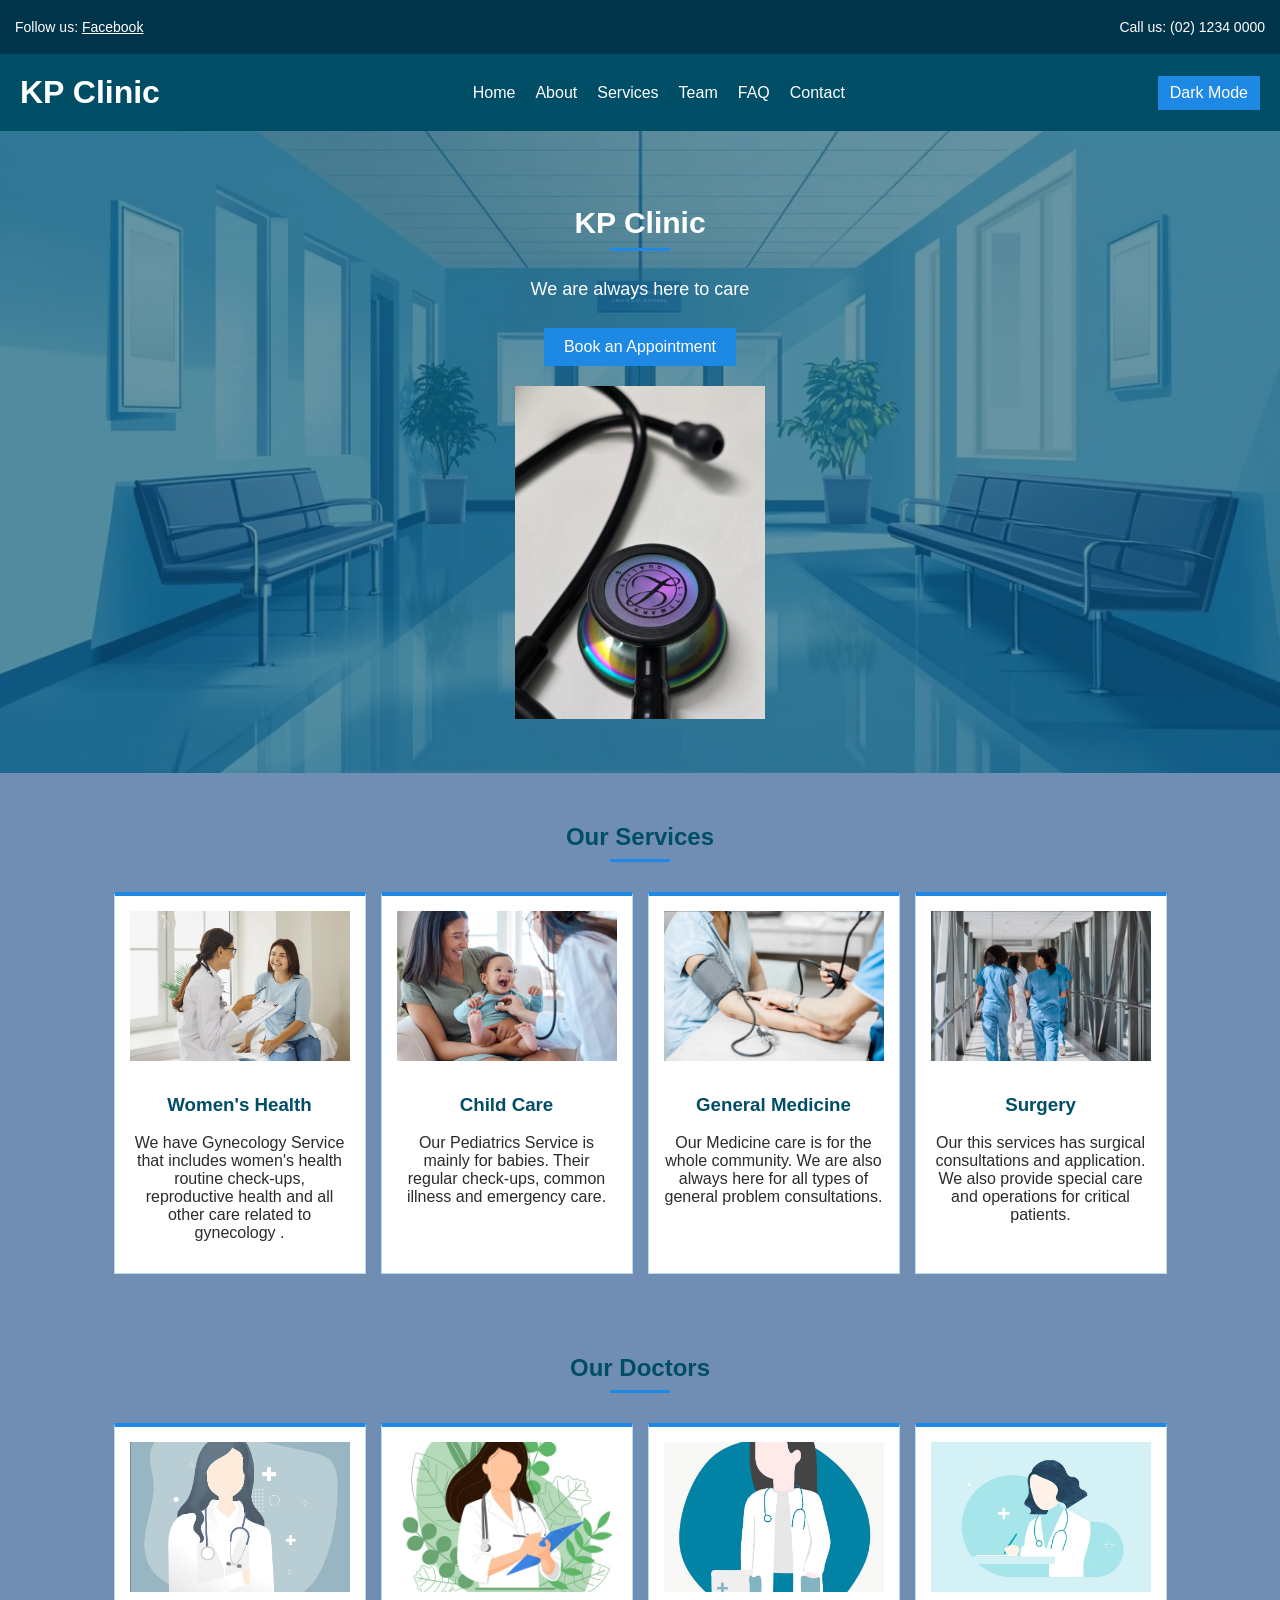
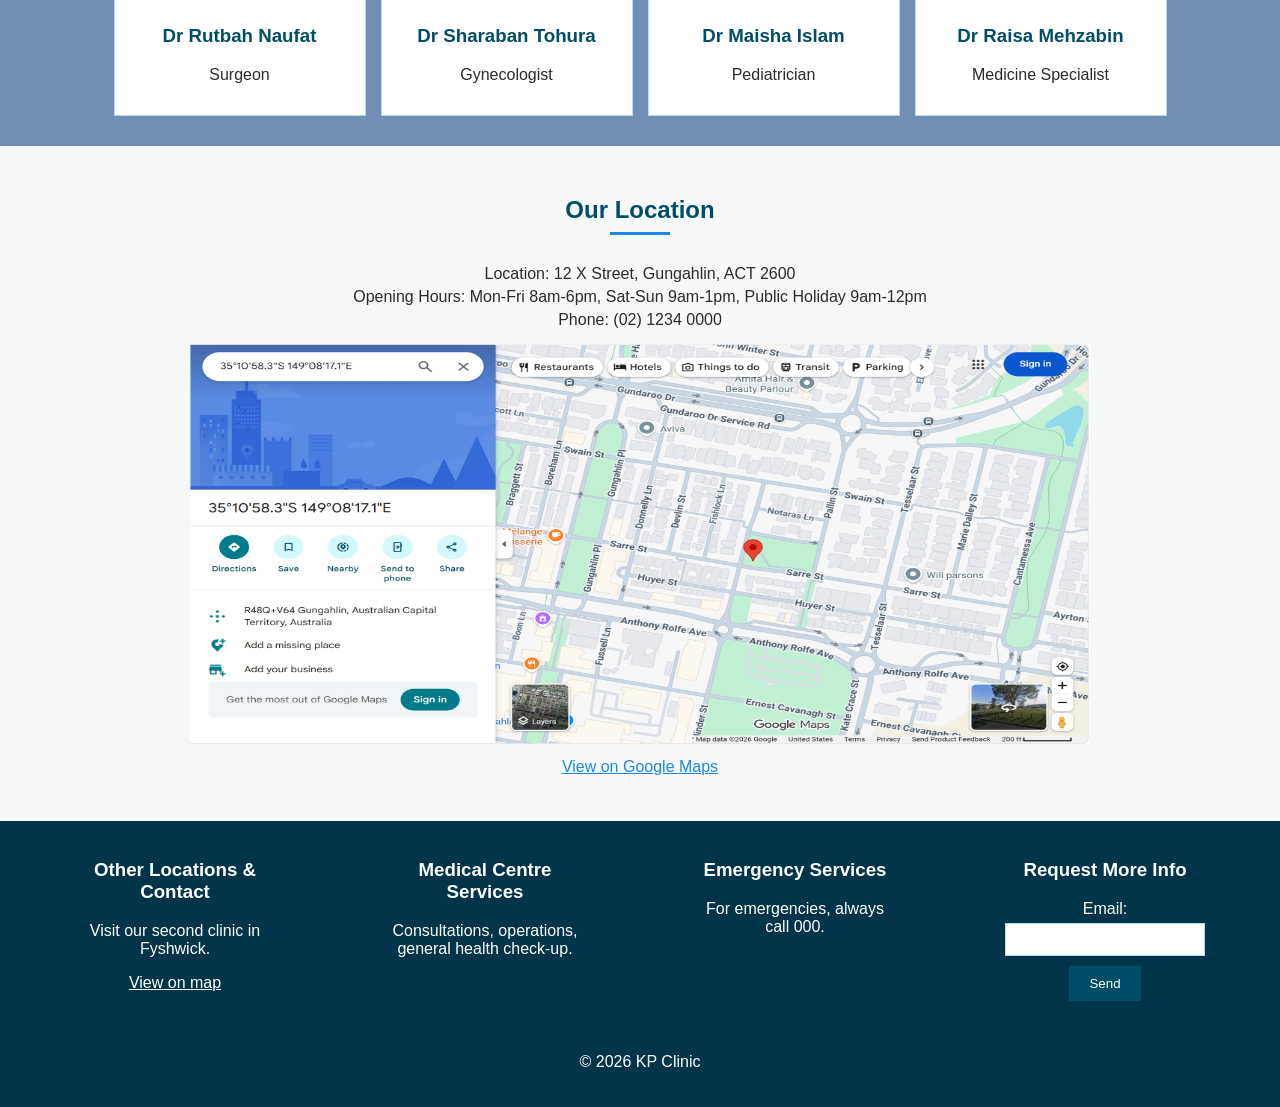
<file: index.html>
<!DOCTYPE html>
<html lang="en">

<head>
    <meta charset="UTF-8">
    <meta name="viewport" content="width=device-width, initial-scale=1.0">
    <title>KP Clinic</title>
    <link rel="stylesheet" href="css/style.css">
</head>

<body>
    <input type="checkbox" id="dark-mode" onchange="saveTheme()">
    <div class="page">
        <div class="topbar">
            <p>Follow us: <a href="https://www.facebook.com/share/1ErBms7H68/">Facebook</a></p>
            <p>Call us: (02) 1234 0000</p>
        </div>

        <header>
            <h1>KP Clinic</h1>
            <button class="menu-btn" onclick="toggleMenu()">Menu</button>
            <nav>
                <ul id="nav-menu" class="nav-menu">
                    <li><a href="index.html">Home</a></li>
                    <li><a href="about.html">About</a></li>
                    <li><a href="services.html">Services</a></li>
                    <li><a href="about.html#team">Team</a></li>
                    <li><a href="contact.html#faq">FAQ</a></li>
                    <li><a href="contact.html">Contact</a></li>
                </ul>
            </nav>
            <label for="dark-mode" class="theme-btn">Dark Mode</label>
        </header>

        <main>

            <section class="hero">
                <div class="hero-text">
                    <h2>KP Clinic</h2>
                    <p>We are always here to care</p>
                    <a href="contact.html" class="btn">Book an Appointment</a>
                </div>

                <div class="hero-image">
                    <img src="images/stetho.jpg" alt="Stethoscope">
                </div>
            </section>

            <section class="services">
                <h2>Our Services</h2>
                <div class="card-grid">
                    <div class="card">
                        <img src="images/s1.jpg" alt="Women's Health">
                        <h3>Women's Health</h3>
                        <p>We have Gynecology Service that includes women's health routine check-ups,
                            reproductive health and all other care related to gynecology .</p>
                    </div>
                    <div class="card">
                        <img src="images/s2.jpg" alt="Child Care">
                        <h3>Child Care</h3>
                        <p>Our Pediatrics Service is mainly for babies.
                            Their regular check-ups, common illness and emergency care.
                        </p>
                    </div>
                    <div class="card">
                        <img src="images/s3.png" alt="General Medicine">
                        <h3>General Medicine</h3>
                        <p>Our Medicine care is for the whole community.
                            We are also always here for all types of general problem consultations.
                        </p>
                    </div>
                    <div class="card">
                        <img src="images/s4.png" alt="Surgery">
                        <h3>Surgery</h3>
                        <p>Our this services has surgical consultations and application.
                            We also provide special care and operations for critical patients.
                        </p>
                    </div>
                </div>
            </section>

            <section class="doctors">
                <h2>Our Doctors</h2>
                <div class="card-grid">
                    <div class="card">
                        <img src="images/D1.png" alt="Dr Rutbah Naufat">
                        <h3>Dr Rutbah Naufat</h3>
                        <p>Surgeon</p>
                    </div>
                    <div class="card">
                        <img src="images/D2.jpg" alt="Dr Sharaban Tohura">
                        <h3>Dr Sharaban Tohura</h3>
                        <p>Gynecologist</p>
                    </div>
                    <div class="card">
                        <img src="images/D3.png" alt="Dr Maisha Islam">
                        <h3>Dr Maisha Islam</h3>
                        <p>Pediatrician</p>
                    </div>
                    <div class="card">
                        <img src="images/D4.png" alt="Dr Raisa Mehzabin">
                        <h3>Dr Raisa Mehzabin</h3>
                        <p>Medicine Specialist</p>
                    </div>
                </div>
            </section>

            <section class="location">
                <h2>Our Location</h2>
                <p>Location: 12 X Street, Gungahlin, ACT 2600</p>
                <p>Opening Hours: Mon-Fri 8am-6pm, Sat-Sun 9am-1pm, Public Holiday 9am-12pm</p>
                <p>Phone: (02) 1234 0000</p>
                <div class="map">
                    <img src="images/map.png" alt="Map showing KP Clinic location">
                    <a href="https://maps.app.goo.gl/R46LpCLrN3Pozbty6" target="_blank">View on Google Maps</a>
                </div>
            </section>

        </main>

        <footer>
            <div class="footer-col">
                <h3>Other Locations &amp; Contact</h3>
                <p>Visit our second clinic in Fyshwick.</p>
                <a href="https://maps.app.goo.gl/D6MYhFrCGsMSfJWT7" target="_blank">View on map</a>

            </div>
            <div class="footer-col">
                <h3>Medical Centre Services</h3>
                <p>Consultations, operations, general health check-up.</p>
            </div>
            <div class="footer-col">
                <h3>Emergency Services</h3>
                <p>For emergencies, always call 000.</p>
            </div>
            <div class="footer-col">
                <h3>Request More Info</h3>
                <form onsubmit="return validateEmail()">
                    <label for="footer-email">Email:</label>
                    <input type="email" id="footer-email" name="email">
                    <button type="submit">Send</button>
                </form>
                <p id="footer-error"></p>
            </div>
            <p>&copy; 2026 KP Clinic</p>
        </footer>
    </div>

    <script src="js/script.js"></script>
</body>

</html>
</file>
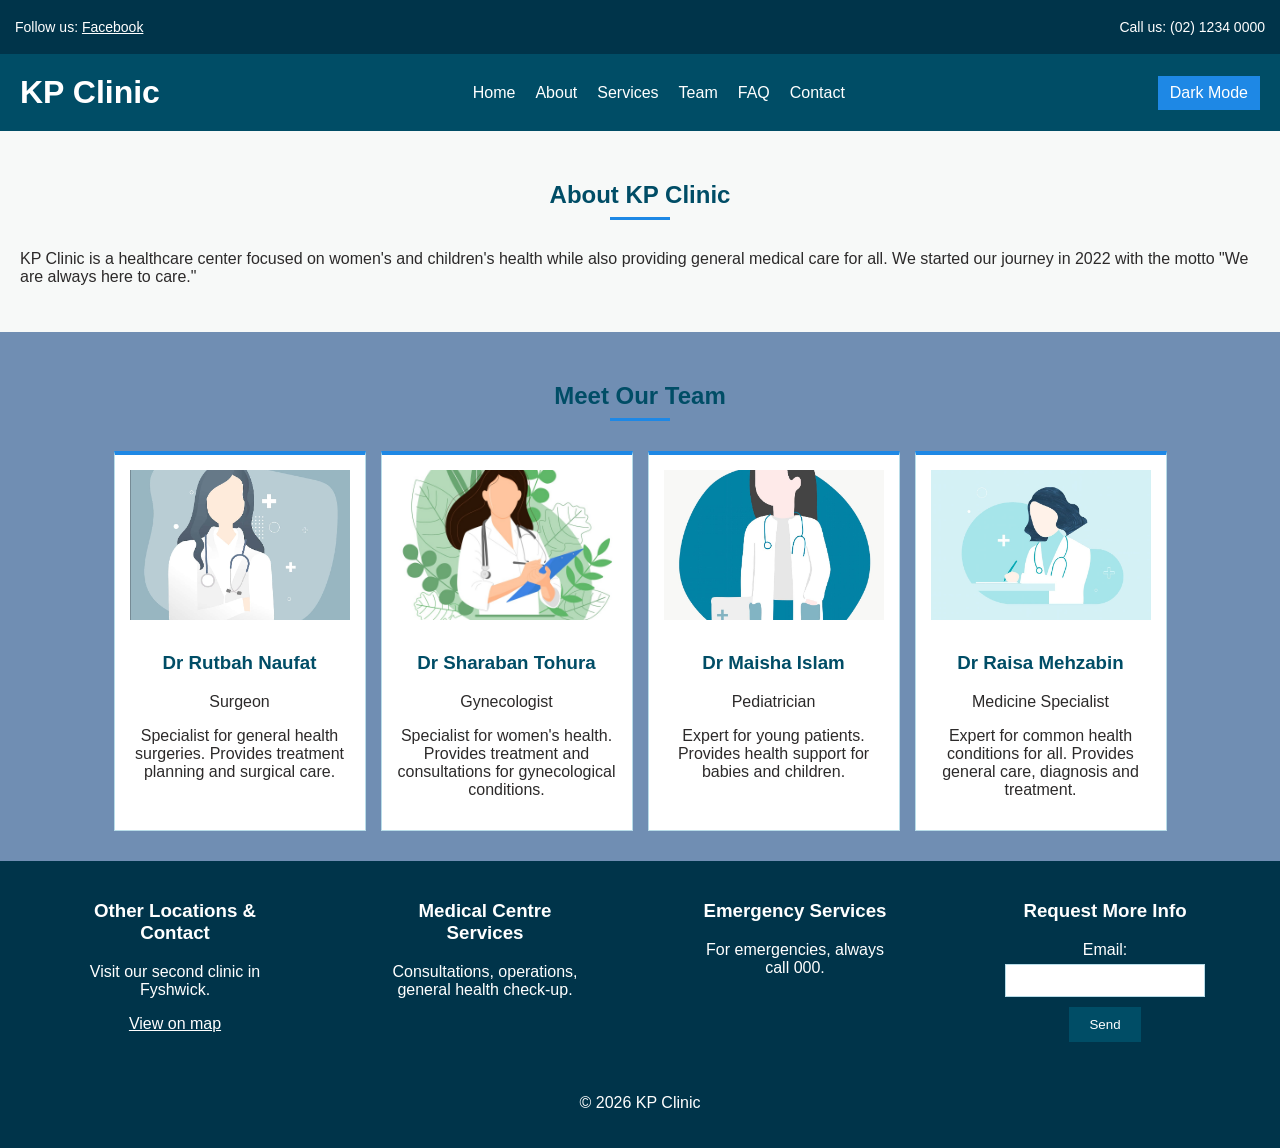
<file: about.html>
<!DOCTYPE html>
<html lang="en">

<head>
    <meta charset="UTF-8">
    <meta name="viewport" content="width=device-width, initial-scale=1.0">
    <title>About Us -> KP Clinic</title>
    <link rel="stylesheet" href="css/style.css">
</head>

<body>

    <input type="checkbox" id="dark-mode" onchange="saveTheme()">
    <div class="page">
        <div class="topbar">
            <p>Follow us: <a href="https://www.facebook.com/share/1ErBms7H68/">Facebook</a></p>
            <p>Call us: (02) 1234 0000</p>
        </div>

        <header>
            <h1>KP Clinic</h1>
            <button class="menu-btn" onclick="toggleMenu()">Menu</button>
            <nav>
                <ul id="nav-menu" class="nav-menu">
                    <li><a href="index.html">Home</a></li>
                    <li><a href="about.html">About</a></li>
                    <li><a href="services.html">Services</a></li>
                    <li><a href="about.html#team">Team</a></li>
                    <li><a href="contact.html#faq">FAQ</a></li>
                    <li><a href="contact.html">Contact</a></li>
                </ul>
            </nav>
            <label for="dark-mode" class="theme-btn">Dark Mode</label>
        </header>
        <main>

            <section class="page-intro">
                <h2>About KP Clinic</h2>
                <p>KP Clinic is a healthcare center focused on women's and children's health
                    while also providing general medical care for all. We started our journey
                    in 2022 with the motto "We are always here to care."
                </p>
            </section>

            <section id="team" class="doctors">
                <h2>Meet Our Team</h2>
                <div class="card-grid">
                    <div class="card">
                        <img src="images/D1.png" alt="Dr Rutbah Naufat">
                        <h3>Dr Rutbah Naufat</h3>
                        <p>Surgeon</p>
                        <p>Specialist for general health surgeries.
                            Provides treatment planning and surgical care.
                        </p>
                    </div>
                    <div class="card">
                        <img src="images/D2.jpg" alt="Dr Sharaban Tohura">
                        <h3>Dr Sharaban Tohura</h3>
                        <p>Gynecologist</p>
                        <p>Specialist for women's health.
                            Provides treatment and consultations for gynecological conditions.
                        </p>
                    </div>
                    <div class="card">
                        <img src="images/D3.png" alt="Dr Maisha Islam">
                        <h3>Dr Maisha Islam</h3>
                        <p>Pediatrician</p>
                        <p>Expert for young patients.
                            Provides health support for babies and children.
                        </p>
                    </div>
                    <div class="card">
                        <img src="images/D4.png" alt="Dr Raisa Mehzabin">
                        <h3>Dr Raisa Mehzabin</h3>
                        <p>Medicine Specialist</p>
                        <p>Expert for common health conditions for all.
                            Provides general care, diagnosis and treatment.
                        </p>
                    </div>
                </div>
            </section>

        </main>

        <footer>
            <div class="footer-col">
                <h3>Other Locations &amp; Contact</h3>
                <p>Visit our second clinic in Fyshwick.</p>
                <a href="https://maps.app.goo.gl/D6MYhFrCGsMSfJWT7" target="_blank">View on map</a>

            </div>
            <div class="footer-col">
                <h3>Medical Centre Services</h3>
                <p>Consultations, operations, general health check-up.</p>
            </div>
            <div class="footer-col">
                <h3>Emergency Services</h3>
                <p>For emergencies, always call 000.</p>
            </div>
            <div class="footer-col">
                <h3>Request More Info</h3>
                <form onsubmit="return validateEmail()">
                    <label for="footer-email">Email:</label>
                    <input type="email" id="footer-email" name="email">
                    <button type="submit">Send</button>
                </form>
                <p id="footer-error"></p>
            </div>
            <p>&copy; 2026 KP Clinic</p>
        </footer>
    </div>

    <script src="js/script.js"></script>
</body>

</html>
</file>
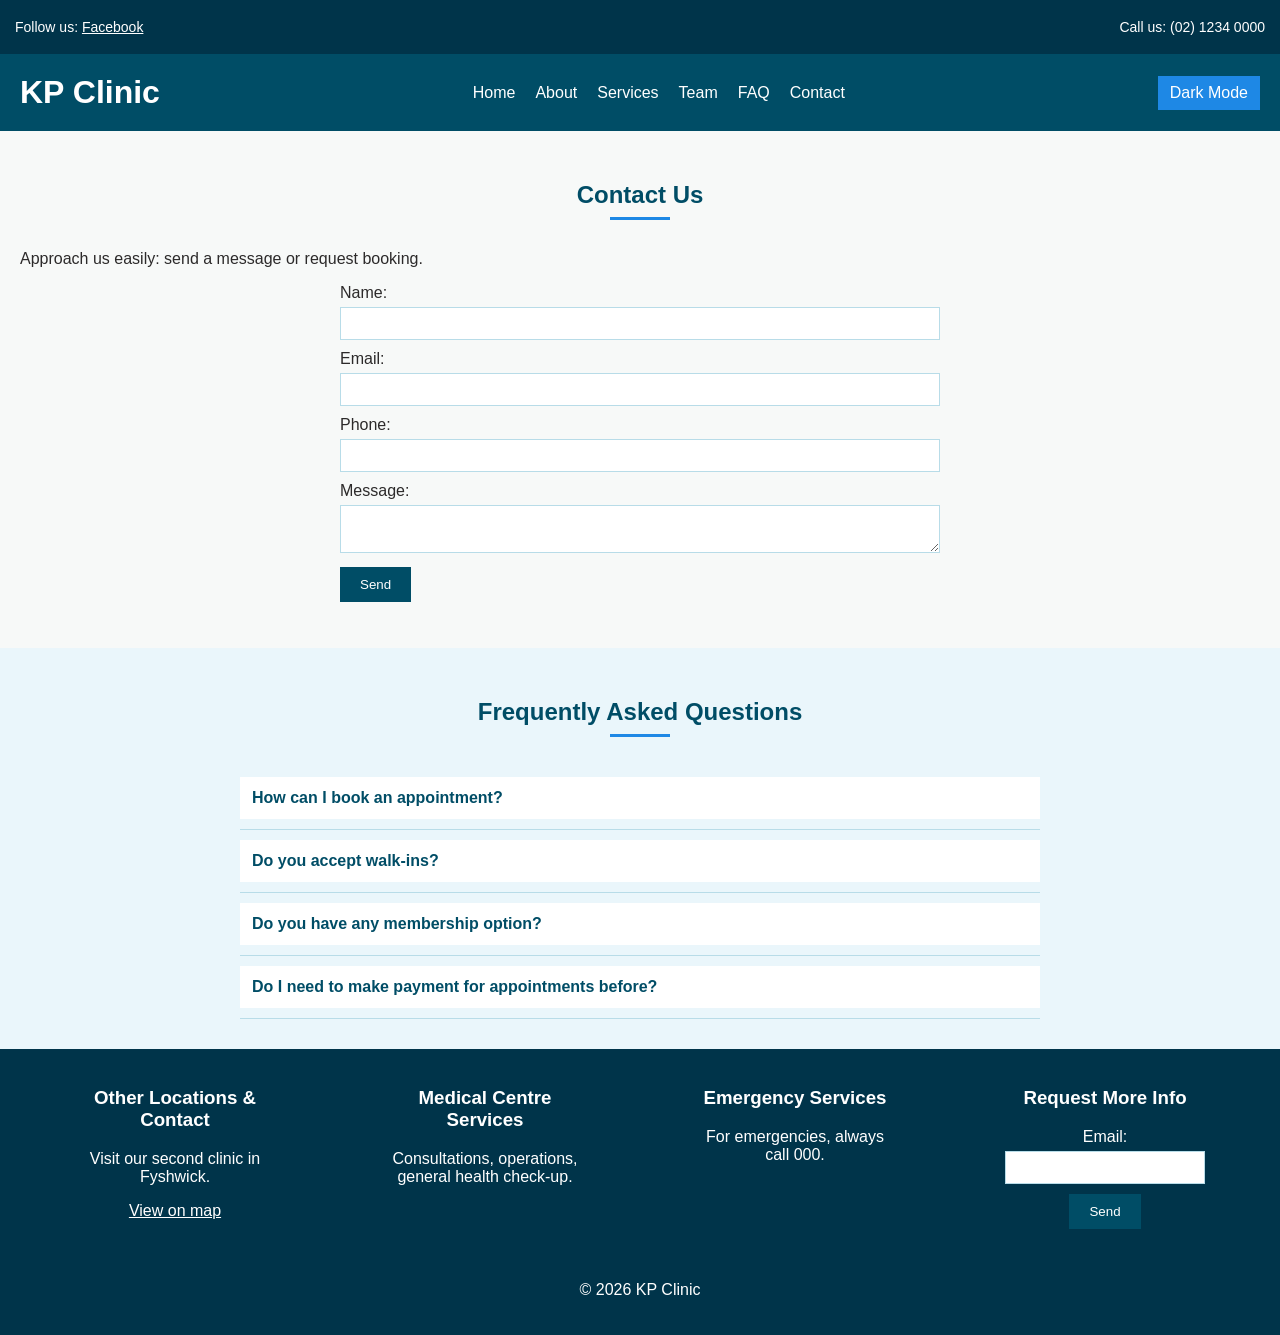
<file: contact.html>
<!DOCTYPE html>
<html lang="en">

<head>
    <meta charset="UTF-8">
    <meta name="viewport" content="width=device-width, initial-scale=1.0">
    <title>Contact Us -> KP Clinic</title>
    <link rel="stylesheet" href="css/style.css">
</head>

<body>

    <input type="checkbox" id="dark-mode" onchange="saveTheme()">
    <div class="page">
        <div class="topbar">
            <p>Follow us: <a href="https://www.facebook.com/share/1ErBms7H68/">Facebook</a></p>
            <p>Call us: (02) 1234 0000</p>
        </div>

        <header>
            <h1>KP Clinic</h1>
            <button class="menu-btn" onclick="toggleMenu()">Menu</button>
            <nav>
                <ul id="nav-menu" class="nav-menu">
                    <li><a href="index.html">Home</a></li>
                    <li><a href="about.html">About</a></li>
                    <li><a href="services.html">Services</a></li>
                    <li><a href="about.html#team">Team</a></li>
                    <li><a href="contact.html#faq">FAQ</a></li>
                    <li><a href="contact.html">Contact</a></li>
                </ul>
            </nav>
            <label for="dark-mode" class="theme-btn">Dark Mode</label>
        </header>

        <main>

            <section class="page-intro">
                <h2>Contact Us</h2>
                <p>Approach us easily: send a message or request booking.</p>

                <form onsubmit="return validateForm()">
                    <label for="name">Name:</label>
                    <input type="text" id="name" name="name" required>

                    <label for="email">Email:</label>
                    <input type="email" id="email" name="email" required>

                    <label for="phone">Phone:</label>
                    <input type="tel" id="phone" name="phone">

                    <label for="message">Message:</label>
                    <textarea id="message" name="message" required></textarea>

                    <button type="submit">Send</button>
                </form>
                <p id="error"></p>
            </section>

            <section id="faq" class="faq">
                <h2>Frequently Asked Questions</h2>

                <div class="faq-item">
                    <button onclick="toggleFAQ(this)">How can I book an appointment?</button>
                    <p class="faq-answer">You can book the appointment simply by filling up the form. You can also call
                        us or visit us offline.</p>
                </div>

                <div class="faq-item">
                    <button onclick="toggleFAQ(this)">Do you accept walk-ins?</button>
                    <p class="faq-answer">Yes, we accept walk-ins where possible, though booked appointments are seen
                        first.</p>
                </div>

                <div class="faq-item">
                    <button onclick="toggleFAQ(this)">Do you have any membership option?</button>
                    <p class="faq-answer">Once you register in our system at offline, you will keep getting updates. We
                        don't have any membership facilities</p>
                </div>

                <div class="faq-item">
                    <button onclick="toggleFAQ(this)">Do I need to make payment for appointments before?</button>
                    <p class="faq-answer">You can pay in advance, also you can pay after the visit.</p>
                </div>
            </section>

        </main>

        <footer>
            <div class="footer-col">
                <h3>Other Locations &amp; Contact</h3>
                <p>Visit our second clinic in Fyshwick.</p>
                <a href="https://maps.app.goo.gl/D6MYhFrCGsMSfJWT7" target="_blank">View on map</a>

            </div>
            <div class="footer-col">
                <h3>Medical Centre Services</h3>
                <p>Consultations, operations, general health check-up.</p>
            </div>
            <div class="footer-col">
                <h3>Emergency Services</h3>
                <p>For emergencies, always call 000.</p>
            </div>
            <div class="footer-col">
                <h3>Request More Info</h3>
                <form onsubmit="return validateEmail()">
                    <label for="footer-email">Email:</label>
                    <input type="email" id="footer-email" name="email">
                    <button type="submit">Send</button>
                </form>
                <p id="footer-error"></p>
            </div>
            <p>&copy; 2026 KP Clinic</p>
        </footer>

        <script src="js/script.js"></script>
</body>

</html>
</file>
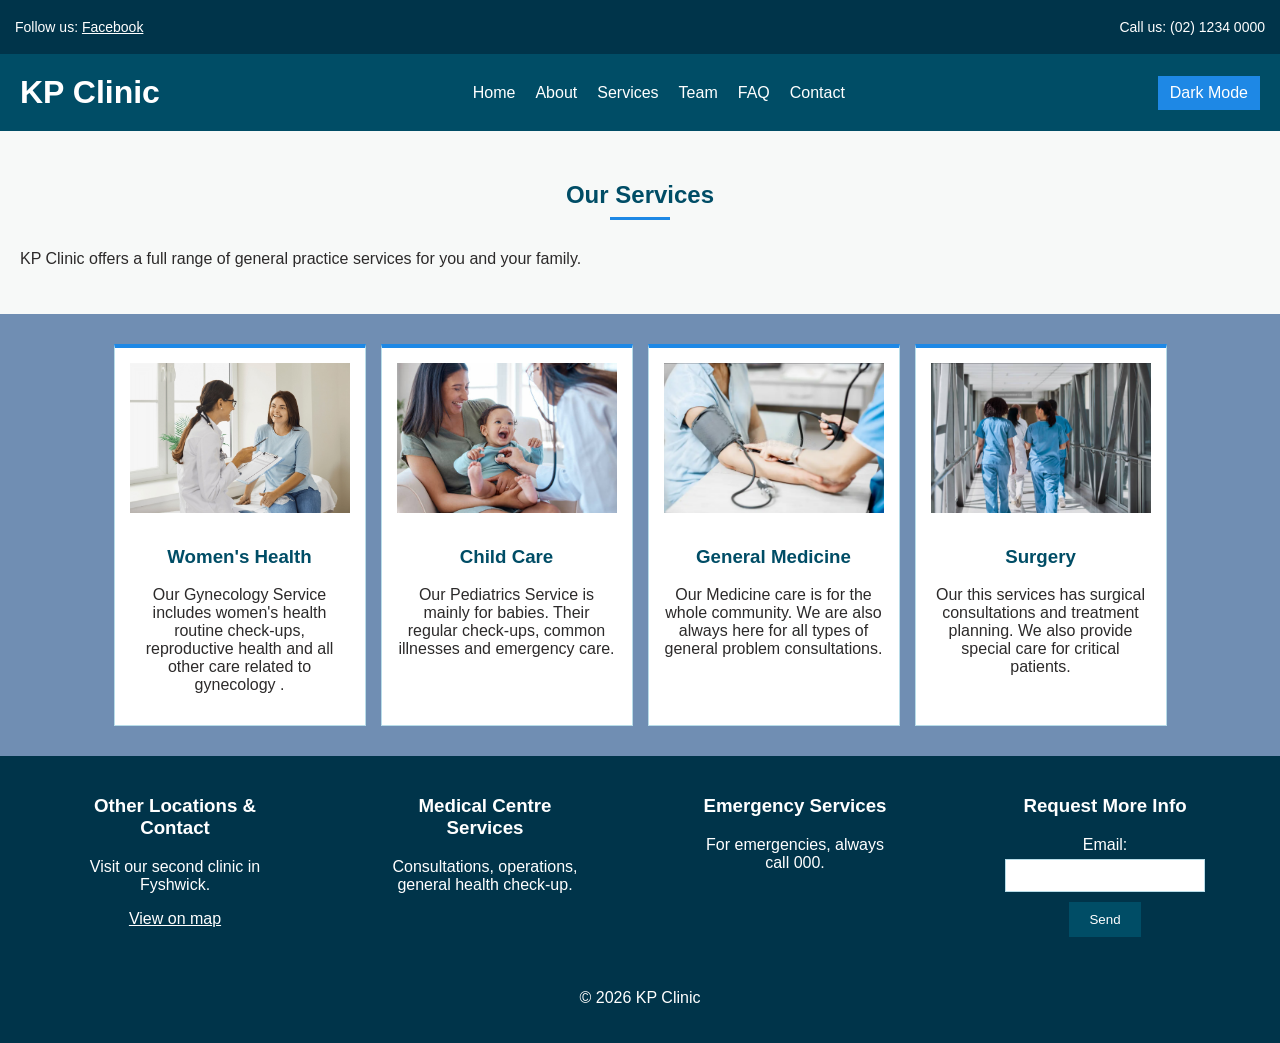
<file: services.html>
<!DOCTYPE html>
<html lang="en">

<head>
    <meta charset="UTF-8">
    <meta name="viewport" content="width=device-width, initial-scale=1.0">
    <title>Services -> KP Clinic</title>
    <link rel="stylesheet" href="css/style.css">
</head>

<body>

    <input type="checkbox" id="dark-mode" onchange="saveTheme()">
    <div class="page">
        <div class="topbar">
            <p>Follow us: <a href="https://www.facebook.com/share/1ErBms7H68/">Facebook</a></p>
            <p>Call us: (02) 1234 0000</p>
        </div>

        <header>
            <h1>KP Clinic</h1>
            <button class="menu-btn" onclick="toggleMenu()">Menu</button>
            <nav>
                <ul id="nav-menu" class="nav-menu">
                    <li><a href="index.html">Home</a></li>
                    <li><a href="about.html">About</a></li>
                    <li><a href="services.html">Services</a></li>
                    <li><a href="about.html#team">Team</a></li>
                    <li><a href="contact.html#faq">FAQ</a></li>
                    <li><a href="contact.html">Contact</a></li>
                </ul>
            </nav>
            <label for="dark-mode" class="theme-btn">Dark Mode</label>
        </header>

        <main>

            <section class="page-intro">
                <h2>Our Services</h2>
                <p>KP Clinic offers a full range of general practice services for you and your family.</p>
            </section>

            <section class="services">
                <div class="card-grid">
                    <div class="card">
                        <img src="images/s1.jpg" alt="Women's Health">
                        <h3>Women's Health</h3>
                        <p>Our Gynecology Service includes women's health routine check-ups,
                            reproductive health and all other care related to gynecology .</p>
                    </div>
                    <div class="card">
                        <img src="images/s2.jpg" alt="Child Care">
                        <h3>Child Care</h3>
                        <p>Our Pediatrics Service is mainly for babies.
                            Their regular check-ups, common illnesses and emergency care.
                        </p>
                    </div>
                    <div class="card">
                        <img src="images/s3.png" alt="General Medicine">
                        <h3>General Medicine</h3>
                        <p>Our Medicine care is for the whole community.
                            We are also always here for all types of general problem consultations.
                        </p>
                    </div>
                    <div class="card">
                        <img src="images/s4.png" alt="Surgery">
                        <h3>Surgery</h3>
                        <p>Our this services has surgical consultations and treatment planning.
                            We also provide special care for critical patients.
                        </p>
                    </div>
                </div>
            </section>

        </main>

        <footer>
            <div class="footer-col">
                <h3>Other Locations &amp; Contact</h3>
                <p>Visit our second clinic in Fyshwick.</p>
                <a href="https://maps.app.goo.gl/D6MYhFrCGsMSfJWT7" target="_blank">View on map</a>

            </div>
            <div class="footer-col">
                <h3>Medical Centre Services</h3>
                <p>Consultations, operations, general health check-up.</p>
            </div>
            <div class="footer-col">
                <h3>Emergency Services</h3>
                <p>For emergencies, always call 000.</p>
            </div>
            <div class="footer-col">
                <h3>Request More Info</h3>
                <form onsubmit="return validateEmail()">
                    <label for="footer-email">Email:</label>
                    <input type="email" id="footer-email" name="email">
                    <button type="submit">Send</button>
                </form>
                <p id="footer-error"></p>
            </div>
            <p>&copy; 2026 KP Clinic</p>
        </footer>
    </div>
    <script src="js/script.js"></script>
</body>

</html>
</file>
<file: css/style.css>
body {
    font-family: Arial, sans-serif;
    margin: 0;
    padding: 0;
    color: #2c2a2a;
    background: #f7f9f8;
}

/* topbar design */
.topbar {
    background: #00344a;
    color: white;
    padding: 5px 15px;
    font-size: 14px;
    display: flex;
    justify-content: space-between;
}

.topbar a {
    color: white;
    margin-right: 10px;
}

/*stetho-image*/
.hero {
    background: #004d66;
    color: white;
    padding: 40px 20px;
    text-align: center;
}

.hero-image img {
    width: 250px;
    margin-top: 20px;
}

/* header design and navi */
header {
    background: #004d66;
    color: white;
    padding: 15px;
    text-align: center;
}

header h1 {
    margin: 5px;
}

.menu-btn {
    background: #1e88e5;
    color: white;
    border: none;
    padding: 8px 12px;
    margin: 5px;
    cursor: pointer;
}

.nav-menu {
    list-style: none;
    padding: 0;
    margin: 10px 0 0 0;
    display: none;
}

.nav-menu.show {
    display: block;
}

.nav-menu li {
    margin: 10px 0;
}

.nav-menu a {
    color: white;
    text-decoration: none;
}

.nav-menu a:hover {
    text-decoration: underline;
}

/* hero */
.hero {
    background-color: #004d66;
    background: linear-gradient(rgba(0, 77, 102, 0.6), rgba(0, 77, 102, 0.6)), url("../images/bg.jpg");
    background-size: cover;
    background-position: center;
    color: white;
    padding: 50px 20px;
    text-align: center;
}

.hero h2 {
    font-size: 30px;
    margin-bottom: 10px;
}

.hero p {
    font-size: 18px;
}

.btn {
    display: inline-block;
    background: #1e88e5;
    color: white;
    padding: 10px 20px;
    margin-top: 10px;
    text-decoration: none;
    transition: background 0.2s ease;
}

.btn:hover {
    background: #00344a;
}

/* sections */
section {
    padding: 30px 20px;
}

section h2 {
    color: #004d66;
    text-align: center;
}

.hero h2 {
    color: white;
}

/* cards */
.card-grid {
    display: flex;
    flex-wrap: wrap;
    gap: 15px;
    justify-content: center;
}

.card {
    border: 1px solid #b8dce8;
    padding: 15px;
    width: 220px;
    text-align: center;
    background: white;
    transition: border-color 0.2s ease;
}

.card:hover {
    border-color: #1e88e5;
}

.card img {
    width: 100%;
    height: 150px;
    object-fit: cover;
    margin-bottom: 10px;
}

.card h3 {
    color: #004d66;
}

.services {
    background: #708eb3;
}

.doctors {
    background: #708eb3;
}

.card {
    border-top: 4px solid #1e88e5;
}

section h2 {
    color: #004d66;
    text-align: center;
    padding-bottom: 10px;
}

section h2::after {
    content: "";
    display: block;
    width: 60px;
    height: 3px;
    background: #1e88e5;
    margin: 8px auto 0;
}

/* location design */
.location p {
    margin: 5px 0;
    text-align: center;
}

.map {
    margin-top: 15px;
    text-align: center;
}

.map img {
    width: 100%;
    height: 400px;
    margin-bottom: 10px;
}

.map a {
    color: #1e88e5;
    text-decoration: underline;
}

/* forms design */
form {
    max-width: 600px;
    margin: auto;
}

form label {
    display: block;
    margin-top: 10px;
}

form input,
form textarea {
    width: 100%;
    padding: 8px;
    margin-top: 5px;
    box-sizing: border-box;
    border: 1px solid #b8dce8;
    transition: border-color 0.2s ease;
}

form input:focus,
form textarea:focus {
    border-color: #1e88e5;
    outline: none;
}

form button {
    margin-top: 10px;
    padding: 10px 20px;
    background: #004d66;
    color: white;
    border: none;
    cursor: pointer;
    transition: background 0.2s ease;
}

form button:hover {
    background: #1e88e5;
}

#error,
#footer-error {
    color: #b3261e;
    font-weight: bold;
}

/* FAQ part */
.faq {
    background: #eaf6fb;
}

.faq-item {
    border-bottom: 1px solid #b8dce8;
    padding: 10px 0;
    max-width: 800px;
    margin: auto;
}

.faq-item button {
    width: 100%;
    text-align: left;
    background: white;
    color: #004d66;
    border: none;
    font-size: 16px;
    font-weight: bold;
    padding: 12px;
    cursor: pointer;
}

.faq-answer {
    display: none;
    background: white;
    padding: 10px;
}

/* footer */
footer {
    background: #00344a;
    color: white;
    padding: 20px;
    text-align: center;
}

footer .footer-col {
    margin-bottom: 20px;
}

footer a {
    color: white;
}

footer h3 {
    color: white;
}

.theme-btn {
    background: #1e88e5;
    color: white;
    padding: 8px 12px;
    margin: 5px;
    cursor: pointer;
    display: inline-block;
}

/* dark mode toggle switch */
#dark-mode {
    display: none;
}

#dark-mode:checked + .page {
    background: #0a1a24;
    color: white;
}

#dark-mode:checked + .page header {
    background: #062c3b;
}

#dark-mode:checked + .page .hero {
    background: linear-gradient(rgba(6, 44, 59, 0.85), rgba(6, 44, 59, 0.85)), url("../images/bg.jpg");
    background-size: cover;
    background-position: center;
}

#dark-mode:checked + .page .card {
    background: #12303f;
    color: white;
}

#dark-mode:checked + .page section h2,
#dark-mode:checked + .page .card h3 {
    color: #8ed8f0;
}

#dark-mode:checked + .page .faq-item button,
#dark-mode:checked + .page .faq-answer {
    background: #12303f;
    color: white;
}

#dark-mode:checked + .page footer {
    background: #06151d;
}

#dark-mode:checked + .page .theme-btn {
    background: #ffb300;
    color: #222;
}

/* tablet and desktop */
@media (min-width: 768px) {

    header {
        display: flex;
        justify-content: space-between;
        align-items: center;
    }

    .menu-btn {
        display: none;
    }

    .nav-menu {
        display: flex;
        gap: 20px;
        margin: 0;
    }

    .nav-menu li {
        margin: 0;
    }

    .location {
        display: block;
    }

    .location .map {
        max-width: 900px;
        margin: 15px auto;
    }

    footer {
        display: flex;
        flex-wrap: wrap;
        justify-content: space-around;
        text-align: center;
    }

    footer .footer-col {
        width: 200px;
    }

    footer>p {
        width: 100%;
    }
}
</file>
